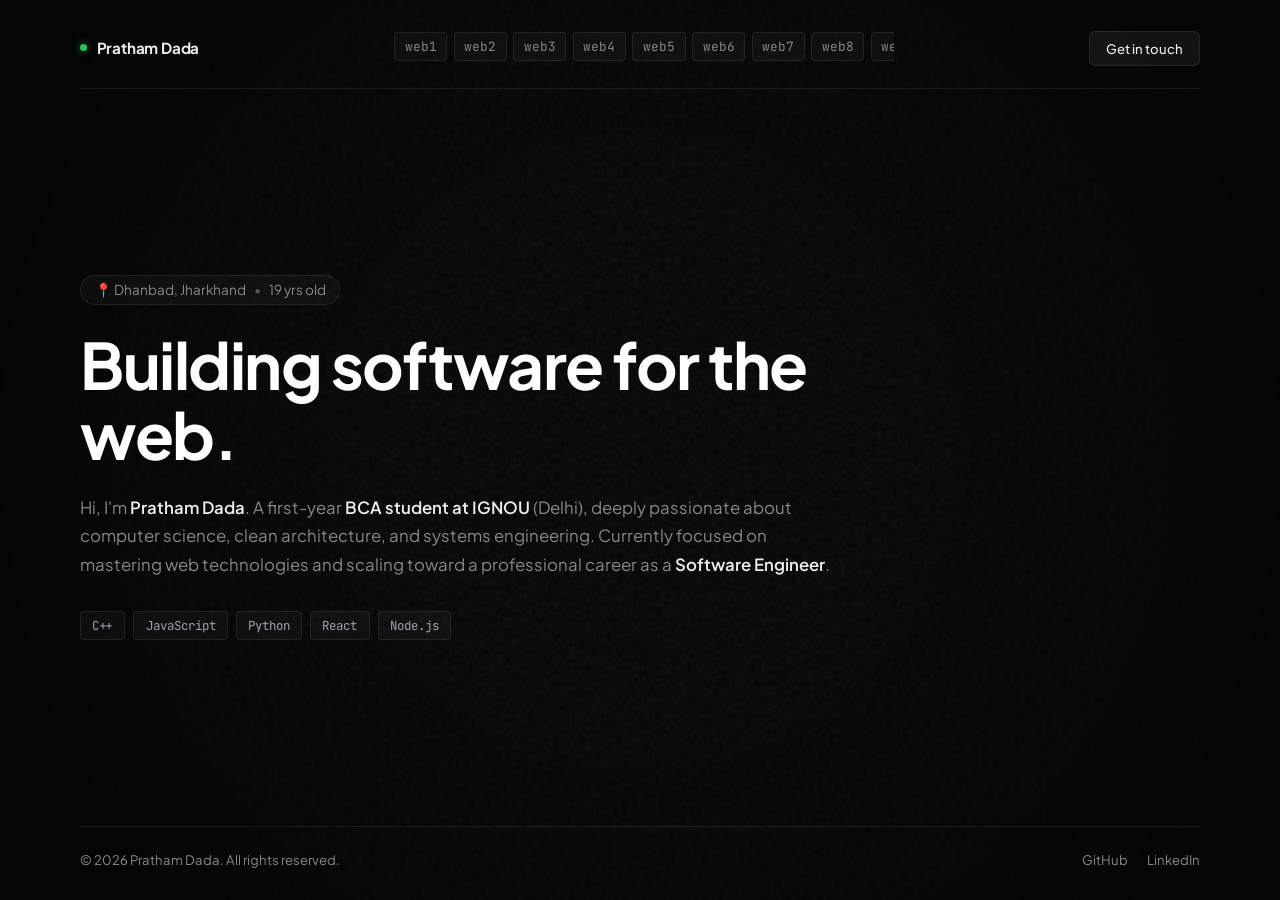
<file: index.html>
<!DOCTYPE html>
<html lang="en">
<head>
    <meta charset="UTF-8">
    <meta name="viewport" content="width=device-width, initial-scale=1.0">
    <title>Pratham Dada — Software Engineering Portfolio</title>
    <link href="https://fonts.googleapis.com/css2?family=Plus+Jakarta+Sans:wght@400;500;600;700&family=JetBrains+Mono:wght@400;500&display=swap" rel="stylesheet">
    <link rel="stylesheet" href="style.css">
</head>
<body>

    <!-- VIDEO BACKGROUND -->
    <video class="bg-video" autoplay loop muted playsinline>
        <source src="https://assets.mixkit.co/videos/preview/mixkit-abstract-fast-line-lights-31835-large.mp4" type="video/mp4">
    </video>

    <!-- SUBTLE GRAIN / TEXTURE OVERLAY -->
    <div class="noise-layer"></div>
    <div class="vignette-layer"></div>

    <!-- MAIN CONTAINER -->
    <div class="site-wrapper">
        
        <!-- HEADER / NAVIGATION -->
        <header class="site-header">
            <div class="brand">
                <span class="status-dot"></span>
                <span>Pratham Dada</span>
            </div>

            <!-- 10 WEBSITES NAVIGATION -->
            <nav class="projects-nav">
           
               <a href="./web1/index.html" target="_blank">web1</a>
               <a href="./web2/index.html" target="_blank">web2</a>
               <a href="./web3/index.html" target="_blank">web3</a>
               <a href="./web4/index.html" target="_blank">web4</a>
               <a href="./web5/index.html" target="_blank">web5</a>
               <a href="./web6/index.html" target="_blank">web6</a>
               <a href="./web7/index.html" target="_blank">web7</a>
               <a href="./web8/index.html" target="_blank">web8</a>
               <a href="./web9/index.html" target="_blank">web9</a>
               <a href="./web10/index.html" target="_blank">web10</a>

            </nav>

            <div class="header-actions">
                <a href="mailto:contact@prathamdada.dev" class="contact-btn">Get in touch</a>
            </div>
        </header>

        <!-- HERO SECTION -->
        <main class="hero-section">
            <div class="hero-content">
                <div class="meta-tag">
                    <span>📍 Dhanbad, Jharkhand</span>
                    <span class="separator">•</span>
                    <span>19 yrs old</span>
                </div>
                
                <h1 class="main-title">
                    Building software for the web.
                </h1>
                
                <p class="bio-text">
                    Hi, I'm <strong>Pratham Dada</strong>. A first-year <strong>BCA student at IGNOU</strong> (Delhi), deeply passionate about computer science, clean architecture, and systems engineering. Currently focused on mastering web technologies and scaling toward a professional career as a <strong>Software Engineer</strong>.
                </p>

                <div class="action-row">
                    <div class="tech-stack-badges">
                        <span>C++</span>
                        <span>JavaScript</span>
                        <span>Python</span>
                        <span>React</span>
                        <span>Node.js</span>
                    </div>
                </div>
            </div>
        </main>

        <!-- FOOTER -->
        <footer class="site-footer">
            <p>&copy; 2026 Pratham Dada. All rights reserved.</p>
            <div class="footer-links">
                <a href="https://github.com" target="_blank">GitHub</a>
                <a href="https://linkedin.com" target="_blank">LinkedIn</a>
            </div>
        </footer>

    </div>

    <script src="script.js"></script>
</body>
</html>
</file>
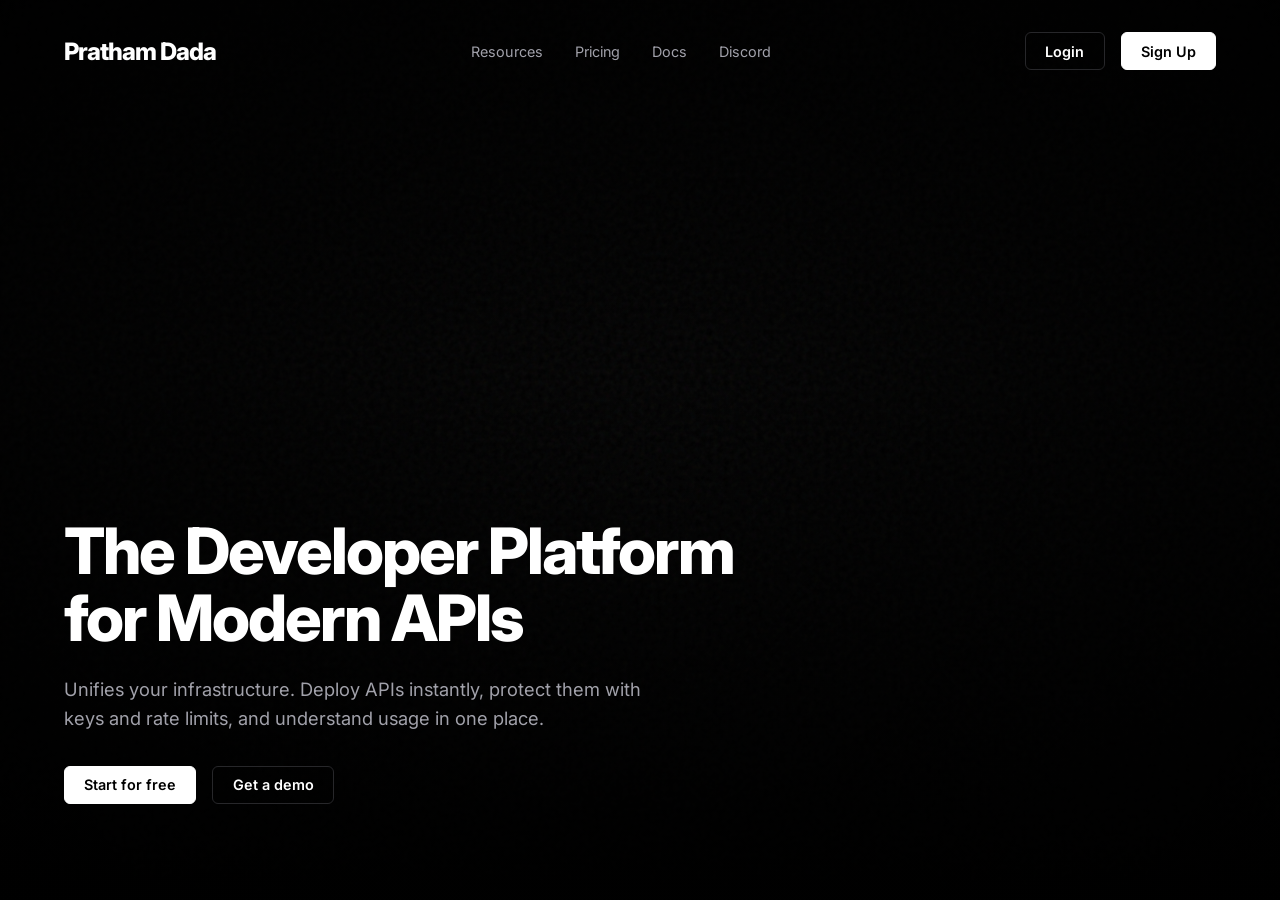
<file: web1/index.html>
<!DOCTYPE html>
<html lang="en">
<head>
  <meta charset="UTF-8">
  <meta name="viewport" content="width=device-width, initial-scale=1.0">
  <title>Pratham Dada — Developer Platform</title>
  <link href="https://fonts.googleapis.com/css2?family=Inter:wght@400;600;800&display=swap" rel="stylesheet">
  
  <style>
    * {
      margin: 0;
      padding: 0;
      box-sizing: border-box;
      font-family: 'Inter', sans-serif;
    }

    body {
      background-color: #000;
      color: #fff;
      overflow-x: hidden;
    }

    /* HERO CONTAINER */
    .hero-container {
      position: relative;
      width: 100vw;
      height: 100vh;
      display: flex;
      flex-direction: column;
      justify-content: space-between;
      overflow: hidden;
    }

    /* 1. BACKGROUND VIDEO */
    .bg-video {
      position: absolute;
      top: 50%;
      left: 50%;
      min-width: 100%;
      min-height: 100%;
      width: auto;
      height: auto;
      z-index: 1;
      transform: translate(-50%, -50%);
      object-fit: cover;
      filter: opacity(0.65) contrast(1.2);
    }

    /* 2. NOISE & TEXTURE OVERLAY */
    .texture-overlay {
      position: absolute;
      top: 0;
      left: 0;
      width: 100%;
      height: 100%;
      z-index: 2;
      /* SVG Noise Overlay */
      background-image: url("data:image/svg+xml,%3Csvg viewBox='0 0 200 200' xmlns='http://www.w3.org/2000/svg'%3E%3Cfilter id='noiseFilter'%3E%3CfeTurbulence type='fractalNoise' baseFrequency='0.8' numOctaves='3' stitchTiles='stitch'/%3E%3C/filter%3E%3Crect width='100%25' height='100%25' filter='url(%23noiseFilter)' opacity='0.08'/%3E%3C/svg%3E");
      background-repeat: repeat;
      pointer-events: none;
    }

    /* Dark Vignette / Gradient Overlay for readability */
    .gradient-overlay {
      position: absolute;
      top: 0;
      left: 0;
      width: 100%;
      height: 100%;
      z-index: 3;
      background: radial-gradient(circle at center, rgba(0,0,0,0.2) 0%, rgba(0,0,0,0.85) 100%),
                  linear-gradient(to bottom, rgba(0,0,0,0.6) 0%, transparent 40%, rgba(0,0,0,0.9) 100%);
      pointer-events: none;
    }

    /* 3. CONTENT & NAVBAR */
    .content-wrapper {
      position: relative;
      z-index: 4;
      height: 100%;
      display: flex;
      flex-direction: column;
      justify-content: space-between;
      padding: 2rem 4rem;
    }

    /* NAVBAR */
    nav {
      display: flex;
      justify-content: space-between;
      align-items: center;
      width: 100%;
    }

    .logo {
      font-size: 1.5rem;
      font-weight: 800;
      letter-spacing: -1px;
    }

    .nav-links {
      display: flex;
      gap: 2rem;
      list-style: none;
    }

    .nav-links a {
      color: #a1a1aa;
      text-decoration: none;
      font-size: 0.9rem;
      transition: color 0.2s;
    }

    .nav-links a:hover {
      color: #fff;
    }

    .nav-buttons {
      display: flex;
      gap: 1rem;
    }

    /* BUTTONS */
    .btn {
      padding: 0.6rem 1.2rem;
      font-size: 0.9rem;
      font-weight: 600;
      border-radius: 6px;
      cursor: pointer;
      text-decoration: none;
      transition: all 0.2s;
    }

    .btn-secondary {
      background: transparent;
      color: #fff;
      border: 1px solid #27272a;
    }

    .btn-secondary:hover {
      background: #18181b;
    }

    .btn-primary {
      background: #fff;
      color: #000;
      border: 1px solid #fff;
    }

    .btn-primary:hover {
      background: #e4e4e7;
    }

    /* HERO MAIN TEXT */
    .hero-body {
      max-width: 800px;
      margin-bottom: 4rem;
    }

    .hero-title {
      font-size: clamp(2.5rem, 5vw, 4.5rem);
      font-weight: 800;
      line-height: 1.05;
      letter-spacing: -2px;
      margin-bottom: 1.5rem;
    }

    .hero-subtitle {
      font-size: 1.15rem;
      color: #a1a1aa;
      max-width: 600px;
      margin-bottom: 2rem;
      line-height: 1.6;
    }

    .cta-group {
      display: flex;
      gap: 1rem;
    }
  </style>
</head>
<body>

  <div class="hero-container">
    <!-- 1. Video Tag (Loop, Autoplay, Muted required for auto-play) -->
    <video class="bg-video" autoplay loop muted playsinline>
      <source src="https://assets.mixkit.co/videos/preview/mixkit-abstract-fast-line-lights-31835-large.mp4" type="video/mp4">
    </video>

    <!-- 2. Texture & Dark Overlay -->
    <div class="texture-overlay"></div>
    <div class="gradient-overlay"></div>

    <!-- 3. Foreground Content -->
    <div class="content-wrapper">
      <nav>
        <div class="logo">Pratham Dada</div>
        <ul class="nav-links">
          <li><a href="#">Resources</a></li>
          <li><a href="#">Pricing</a></li>
          <li><a href="#">Docs</a></li>
          <li><a href="#">Discord</a></li>
        </ul>
        <div class="nav-buttons">
          <a href="#" class="btn btn-secondary">Login</a>
          <a href="#" class="btn btn-primary">Sign Up</a>
        </div>
      </nav>

      <div class="hero-body">
        <h1 class="hero-title">The Developer Platform<br>for Modern APIs</h1>
        <p class="hero-subtitle">
          Unifies your infrastructure. Deploy APIs instantly, protect them with keys and rate limits, and understand usage in one place.
        </p>
        <div class="cta-group">
          <a href="#" class="btn btn-primary">Start for free</a>
          <a href="#" class="btn btn-secondary">Get a demo</a>
        </div>
      </div>
    </div>
  </div>

</body>
</html>
</file>
<file: style.css>
* {
    margin: 0;
    padding: 0;
    box-sizing: border-box;
    font-family: 'Plus Jakarta Sans', sans-serif;
}

:root {
    --bg-deep: #050505;
    --text-main: #ededed;
    --text-muted: #888888;
    --border-subtle: rgba(255, 255, 255, 0.08);
    --accent: #3b82f6;
}

body {
    background-color: var(--bg-deep);
    color: var(--text-main);
    min-height: 100vh;
    overflow-x: hidden;
}

/* BACKGROUND VIDEO */
.bg-video {
    position: fixed;
    top: 0;
    left: 0;
    width: 100vw;
    height: 100vh;
    object-fit: cover;
    z-index: -3;
    opacity: 0.35;
    filter: contrast(1.2) brightness(0.8);
}

/* NOISE & GRAIN TEXTURE */
.noise-layer {
    position: fixed;
    top: 0;
    left: 0;
    width: 100vw;
    height: 100vh;
    z-index: -2;
    background-image: url("data:image/svg+xml,%3Csvg viewBox='0 0 200 200' xmlns='http://www.w3.org/2000/svg'%3E%3Cfilter id='noiseFilter'%3E%3CfeTurbulence type='fractalNoise' baseFrequency='0.85' numOctaves='3' stitchTiles='stitch'/%3E%3C/filter%3E%3Crect width='100%25' height='100%25' filter='url(%23noiseFilter)' opacity='0.07'/%3E%3C/svg%3E");
    pointer-events: none;
}

/* DARK VIGNETTE */
.vignette-layer {
    position: fixed;
    top: 0;
    left: 0;
    width: 100vw;
    height: 100vh;
    z-index: -1;
    background: radial-gradient(circle at center, transparent 30%, rgba(5,5,5,0.92) 90%);
    pointer-events: none;
}

/* MAIN LAYOUT WRAPPER */
.site-wrapper {
    max-width: 1200px;
    margin: 0 auto;
    min-height: 100vh;
    display: flex;
    flex-direction: column;
    justify-content: space-between;
    padding: 2rem 2.5rem;
}

/* HEADER & NAVBAR */
.site-header {
    display: flex;
    justify-content: space-between;
    align-items: center;
    gap: 1.5rem;
    padding-bottom: 1.5rem;
    border-bottom: 1px solid var(--border-subtle);
}

.brand {
    display: flex;
    align-items: center;
    gap: 0.6rem;
    font-weight: 700;
    font-size: 0.95rem;
    letter-spacing: -0.2px;
}

.status-dot {
    width: 7px;
    height: 7px;
    background-color: #22c55e;
    border-radius: 50%;
    box-shadow: 0 0 8px rgba(34, 197, 94, 0.6);
}

/* 10 WEBSITES HORIZONTAL SCROLL NAV */
.projects-nav {
    display: flex;
    gap: 0.4rem;
    overflow-x: auto;
    max-width: 500px;
    padding-bottom: 0.2rem;
}

.projects-nav::-webkit-scrollbar {
    height: 3px;
}

.projects-nav::-webkit-scrollbar-thumb {
    background: rgba(255, 255, 255, 0.2);
    border-radius: 4px;
}

.projects-nav a {
    color: var(--text-muted);
    text-decoration: none;
    font-size: 0.8rem;
    font-family: 'JetBrains Mono', monospace;
    padding: 0.3rem 0.6rem;
    background: rgba(255, 255, 255, 0.03);
    border: 1px solid var(--border-subtle);
    border-radius: 4px;
    white-space: nowrap;
    transition: all 0.15s ease;
}

.projects-nav a:hover {
    color: var(--text-main);
    background: rgba(255, 255, 255, 0.08);
    border-color: rgba(255, 255, 255, 0.2);
}

.contact-btn {
    font-size: 0.82rem;
    font-weight: 500;
    color: var(--text-main);
    text-decoration: none;
    background: rgba(255, 255, 255, 0.06);
    padding: 0.5rem 1rem;
    border-radius: 6px;
    border: 1px solid var(--border-subtle);
    transition: background 0.15s;
    white-space: nowrap;
}

.contact-btn:hover {
    background: rgba(255, 255, 255, 0.12);
}

/* HERO SECTION */
.hero-section {
    flex: 1;
    display: flex;
    align-items: center;
    padding: 4rem 0;
}

.hero-content {
    max-width: 750px;
}

.meta-tag {
    display: inline-flex;
    align-items: center;
    gap: 0.5rem;
    font-size: 0.85rem;
    color: var(--text-muted);
    background: rgba(255, 255, 255, 0.03);
    padding: 0.35rem 0.85rem;
    border-radius: 20px;
    border: 1px solid var(--border-subtle);
    margin-bottom: 1.5rem;
    font-family: 'JetBrains Mono', monospace;
}

.separator {
    color: #555;
}

.main-title {
    font-size: clamp(2.5rem, 5vw, 4rem);
    font-weight: 700;
    line-height: 1.1;
    letter-spacing: -1.5px;
    margin-bottom: 1.5rem;
    color: #ffffff;
}

.bio-text {
    font-size: 1.05rem;
    line-height: 1.7;
    color: var(--text-muted);
    margin-bottom: 2rem;
}

.bio-text strong {
    color: var(--text-main);
    font-weight: 600;
}

.tech-stack-badges {
    display: flex;
    flex-wrap: wrap;
    gap: 0.5rem;
}

.tech-stack-badges span {
    font-family: 'JetBrains Mono', monospace;
    font-size: 0.78rem;
    background: rgba(255, 255, 255, 0.03);
    color: #a1a1aa;
    padding: 0.3rem 0.7rem;
    border-radius: 4px;
    border: 1px solid var(--border-subtle);
}

/* FOOTER */
.site-footer {
    display: flex;
    justify-content: space-between;
    align-items: center;
    padding-top: 1.5rem;
    border-top: 1px solid var(--border-subtle);
    font-size: 0.82rem;
    color: var(--text-muted);
}

.footer-links {
    display: flex;
    gap: 1.2rem;
}

.footer-links a {
    color: var(--text-muted);
    text-decoration: none;
    transition: color 0.15s;
}

.footer-links a:hover {
    color: var(--text-main);
}

/* RESPONSIVE DESIGN */
@media (max-width: 768px) {
    .site-wrapper {
        padding: 1.25rem;
    }
    .site-header {
        flex-direction: column;
        align-items: flex-start;
        gap: 1rem;
    }
    .projects-nav {
        max-width: 100%;
        width: 100%;
    }
    .header-actions {
        width: 100%;
        display: flex;
        justify-content: flex-end;
    }
}
</file>
